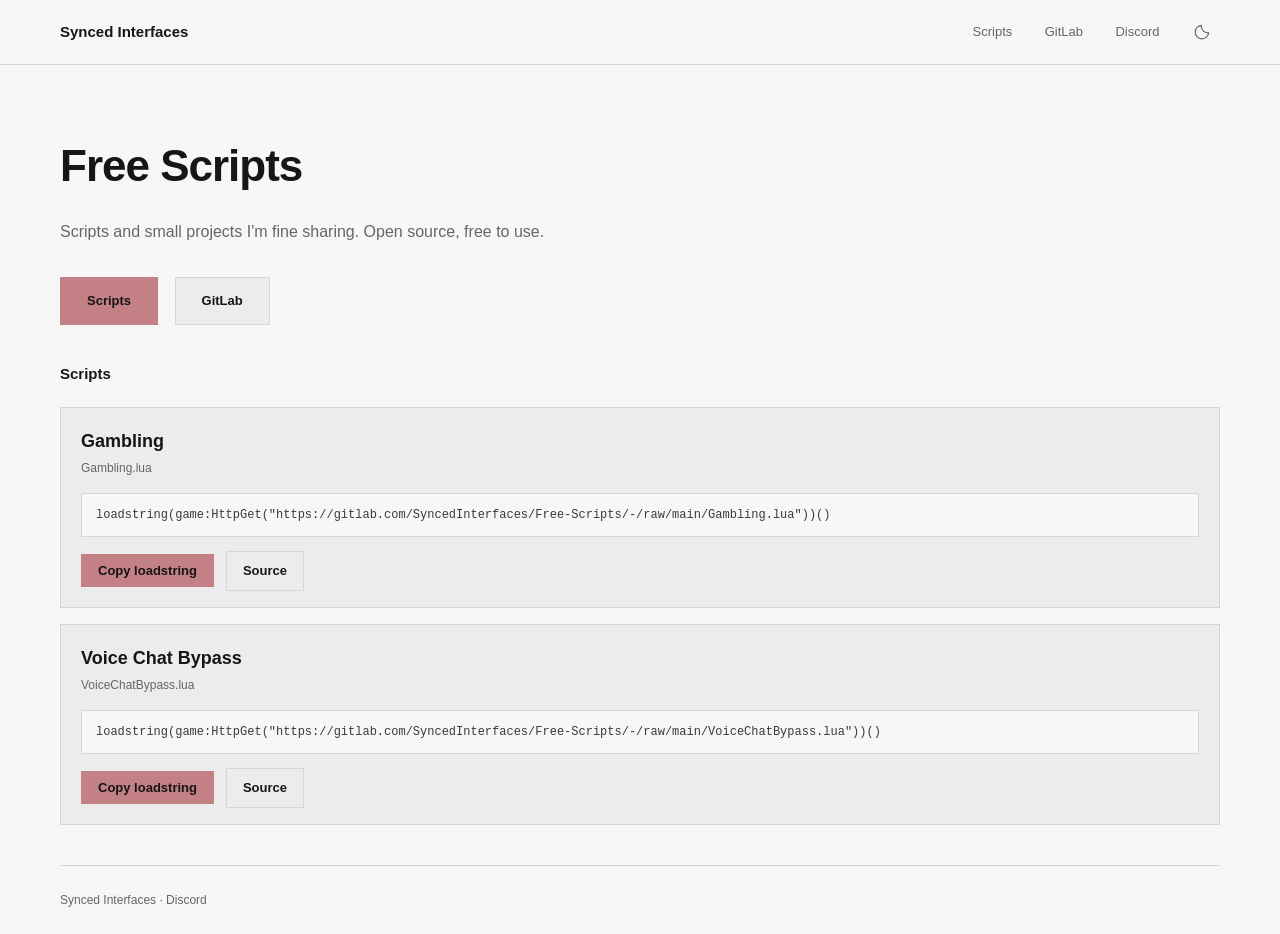
<file: index.html>
<!DOCTYPE html>
<html lang="en">
<head>
<meta charset="utf-8">
<meta name="viewport" content="width=device-width, initial-scale=1">
<title>Synced Interfaces</title>
<meta name="description" content="Scripts and small projects I'm fine sharing. Open source, free to use.">
<link rel="icon" type="image/svg+xml" href="favicon.svg">
<link rel="stylesheet" href="style.css">
<script>
document.documentElement.dataset.theme = localStorage.getItem("theme") || (matchMedia("(prefers-color-scheme: light)").matches ? "light" : "dark");
</script>
</head>
<body>
<header class="site-header">
    <div class="bar page">
        <a class="brand" href="/">Synced Interfaces</a>
        <nav class="nav">
            <a href="#scripts">Scripts</a>
            <a href="https://gitlab.com/SyncedInterfaces/Free-Scripts/-/tree/main" target="_blank" rel="noopener">GitLab</a>
            <a href="https://discord.gg/syncedd" target="_blank" rel="noopener">Discord</a>
            <button class="theme-toggle" id="theme-toggle" type="button" aria-label="Switch to light mode" title="Switch to light mode">
                <svg class="theme-sun" viewBox="0 0 24 24" fill="none" stroke="currentColor" stroke-width="1.6" stroke-linecap="round" aria-hidden="true"><circle cx="12" cy="12" r="4"/><path d="M12 2v2m0 16v2M2 12h2m16 0h2M4.93 4.93l1.42 1.42m11.3 11.3 1.42 1.42M4.93 19.07l1.42-1.42m11.3-11.3 1.42-1.42"/></svg>
                <svg class="theme-moon" viewBox="0 0 24 24" fill="none" stroke="currentColor" stroke-width="1.6" stroke-linecap="round" stroke-linejoin="round" aria-hidden="true"><path d="M20.9 13a9 9 0 0 1-9.9-9.9A9 9 0 1 0 20.9 13Z"/></svg>
            </button>
        </nav>
    </div>
</header>
<div class="page">
<main>
    <section class="hero">
        <h1>Free Scripts</h1>
        <p class="tagline">Scripts and small projects I'm fine sharing. Open source, free to use.</p>
        <div class="actions">
            <a class="button primary" href="#scripts">Scripts</a>
            <a class="button" href="https://gitlab.com/SyncedInterfaces/Free-Scripts/-/tree/main" target="_blank" rel="noopener">GitLab</a>
        </div>
    </section>
    <section id="scripts">
        <h2 class="section-head">Scripts</h2>
        <div class="script-list" id="script-list">
            <p class="script-status">Loading scripts…</p>
        </div>
    </section>
</main>
<footer class="site-footer">Synced Interfaces &middot; <a href="https://discord.gg/syncedd" target="_blank" rel="noopener">Discord</a></footer>
</div>
<script>
(function () {
    var root = document.documentElement;
    var button = document.getElementById("theme-toggle");
    function label() {
        var action = root.dataset.theme === "light" ? "Switch to dark mode" : "Switch to light mode";
        button.setAttribute("aria-label", action);
        button.title = action;
    }
    label();
    button.addEventListener("click", function () {
        root.dataset.theme = root.dataset.theme === "light" ? "dark" : "light";
        localStorage.setItem("theme", root.dataset.theme);
        label();
    });
})();
(function () {
    var REPO = "SyncedInterfaces/Free-Scripts";
    var PROJECT = encodeURIComponent(REPO);
    var RAW = "https://gitlab.com/" + REPO + "/-/raw/main/";
    var SOURCE = "https://gitlab.com/" + REPO + "/-/blob/main/";
    var list = document.getElementById("script-list");

    function titleFrom(name) {
        return name.replace(/\.lua$/i, "").replace(/([a-z])([A-Z])/g, "$1 $2").replace(/[_-]+/g, " ");
    }

    function loadstringFor(name) {
        return 'loadstring(game:HttpGet("' + RAW + encodeURIComponent(name) + '"))()';
    }

    function card(file) {
        var article = document.createElement("article");
        article.className = "script-card";
        var head = document.createElement("div");
        head.className = "script-head";
        var title = document.createElement("h3");
        title.textContent = titleFrom(file.name);
        var fileName = document.createElement("p");
        fileName.className = "script-file";
        fileName.textContent = file.name;
        head.appendChild(title);
        head.appendChild(fileName);
        var code = document.createElement("code");
        code.className = "script-load";
        code.textContent = loadstringFor(file.name);
        var actions = document.createElement("div");
        actions.className = "script-actions";
        var copy = document.createElement("button");
        copy.className = "button primary";
        copy.type = "button";
        copy.textContent = "Copy loadstring";
        copy.addEventListener("click", function () {
            var text = code.textContent;
            var done = function () {
                copy.textContent = "Copied";
                setTimeout(function () { copy.textContent = "Copy loadstring"; }, 1400);
            };
            if (navigator.clipboard && navigator.clipboard.writeText) {
                navigator.clipboard.writeText(text).then(done, function () {});
            }
        });
        var source = document.createElement("a");
        source.className = "button";
        source.href = SOURCE + encodeURIComponent(file.name);
        source.target = "_blank";
        source.rel = "noopener";
        source.textContent = "Source";
        actions.appendChild(copy);
        actions.appendChild(source);
        article.appendChild(head);
        article.appendChild(code);
        article.appendChild(actions);
        return article;
    }

    function show(files) {
        list.textContent = "";
        if (!files.length) {
            var empty = document.createElement("p");
            empty.className = "script-status";
            empty.textContent = "No scripts are released yet.";
            list.appendChild(empty);
            return;
        }
        files.sort(function (a, b) { return a.name.localeCompare(b.name); });
        files.forEach(function (file) { list.appendChild(card(file)); });
    }

    fetch("https://gitlab.com/api/v4/projects/" + PROJECT + "/repository/tree?ref=main&per_page=100")
        .then(function (response) {
            if (!response.ok) throw new Error("gitlab");
            return response.json();
        })
        .then(function (entries) {
            show(entries.filter(function (entry) {
                return entry.type === "blob" && /\.lua$/i.test(entry.name);
            }));
        })
        .catch(function () {
            show([
                { name: "Gambling.lua" },
                { name: "VoiceChatBypass.lua" }
            ]);
        });
})();
</script>
</body>
</html>
</file>
<file: style.css>
* {
    margin: 0;
    padding: 0;
}

:root {
    color-scheme: dark;
    --bg: #161616;
    --surface: #1f1f1f;
    --border: #2e2e2e;
    --text: #f2f2f2;
    --text-soft: #c4c4c4;
    --muted: #9a9a9a;
    --dim: #555;
}

:root[data-theme="light"] {
    color-scheme: light;
    --bg: #f7f7f7;
    --surface: #ececec;
    --border: #d6d6d6;
    --text: #161616;
    --text-soft: #3a3a3a;
    --muted: #666;
    --dim: #aaa;
}

.theme-toggle {
    display: inline-grid;
    place-items: center;
    vertical-align: middle;
    margin-left: 20px;
    width: 36px;
    height: 36px;
    color: var(--muted);
    background: transparent;
    border: 1px solid transparent;
    border-radius: 50%;
    cursor: pointer;
    transition: color 0.15s, background-color 0.15s, border-color 0.15s;
}

.theme-toggle:hover {
    color: var(--text);
    background: var(--surface);
    border-color: var(--border);
}

.theme-toggle:focus-visible {
    outline: 2px solid var(--text);
    outline-offset: 3px;
}

.theme-toggle svg {
    grid-area: 1 / 1;
    width: 18px;
    height: 18px;
}

.theme-moon,
:root[data-theme="light"] .theme-sun {
    display: none;
}

:root[data-theme="light"] .theme-moon {
    display: block;
}

@media (max-width: 640px) {
    .theme-toggle {
        margin-left: 8px;
    }
}

body {
    background: var(--bg);
    color: var(--text);
    font-family: Gotham, "Century Gothic", sans-serif;
    line-height: 1.7;
}

a {
    color: inherit;
    text-decoration: none;
}

.page {
    max-width: 1160px;
    margin: 0 auto;
    padding: 0 28px;
}

.site-header {
    position: sticky;
    top: 0;
    background: var(--bg);
    border-bottom: 1px solid var(--border);
}

.site-header .bar {
    display: flex;
    align-items: center;
    justify-content: space-between;
    height: 64px;
}

.brand {
    font-weight: 600;
    font-size: 15px;
}

.nav a {
    margin-left: 28px;
    font-size: 13px;
    color: var(--muted);
    transition: color 0.15s;
}

.nav a:hover {
    color: var(--text);
}

.hero {
    padding: 64px 0 8px;
}

.hero h1 {
    font-size: 44px;
    font-weight: 600;
    letter-spacing: -1px;
}

.tagline {
    margin-top: 14px;
    font-size: 16px;
    font-weight: 300;
    color: var(--muted);
    max-width: 560px;
}

.actions {
    margin-top: 32px;
}

.button {
    display: inline-block;
    margin-right: 12px;
    padding: 12px 26px;
    font-size: 13px;
    font-weight: 600;
    border: 1px solid var(--border);
    background: var(--surface);
    color: var(--text);
    transition: border-color 0.15s;
}

.button:hover {
    border-color: var(--muted);
}

.button.primary {
    background: #c38185;
    border-color: #c38185;
    color: #171417;
}

.script-url {
    display: inline-block;
    margin-left: 4px;
    padding: 10px 14px;
    font-family: Consolas, monospace;
    font-size: 12px;
    color: var(--muted);
    background: var(--surface);
    border: 1px solid var(--border);
}

section {
    scroll-margin-top: 84px;
}

.section-head {
    margin: 28px 0 20px;
    font-size: 15px;
    font-weight: 600;
}

.script-list {
    display: grid;
    gap: 16px;
}

.script-status {
    font-size: 14px;
    color: var(--muted);
}

.script-card {
    padding: 18px 20px 16px;
    background: var(--surface);
    border: 1px solid var(--border);
}

.script-head h3 {
    font-size: 18px;
    font-weight: 600;
}

.script-file {
    margin-top: 2px;
    font-size: 12px;
    color: var(--muted);
}

.script-load {
    display: block;
    margin-top: 14px;
    padding: 12px 14px;
    font-family: Consolas, monospace;
    font-size: 12px;
    line-height: 1.5;
    color: var(--text-soft);
    background: var(--bg);
    border: 1px solid var(--border);
    overflow-x: auto;
    white-space: nowrap;
}

.script-actions {
    margin-top: 14px;
}

.script-actions .button {
    padding: 8px 16px;
    cursor: pointer;
    font-family: inherit;
}

.site-footer {
    margin-top: 40px;
    padding: 24px 0;
    border-top: 1px solid var(--border);
    font-size: 12px;
    color: var(--muted);
}

.site-footer a:hover {
    color: var(--text);
}

@media (max-width: 640px) {
    .page {
        padding: 0 18px;
    }

    .nav a {
        margin-left: 16px;
        font-size: 12px;
    }

    .hero {
        padding: 40px 0 8px;
    }

    .hero h1 {
        font-size: 30px;
    }

    .button {
        display: block;
        margin: 0 0 10px;
        text-align: center;
    }

    .section-head {
        margin: 24px 0 16px;
    }

    .script-load {
        white-space: normal;
        word-break: break-all;
    }
}
</file>
